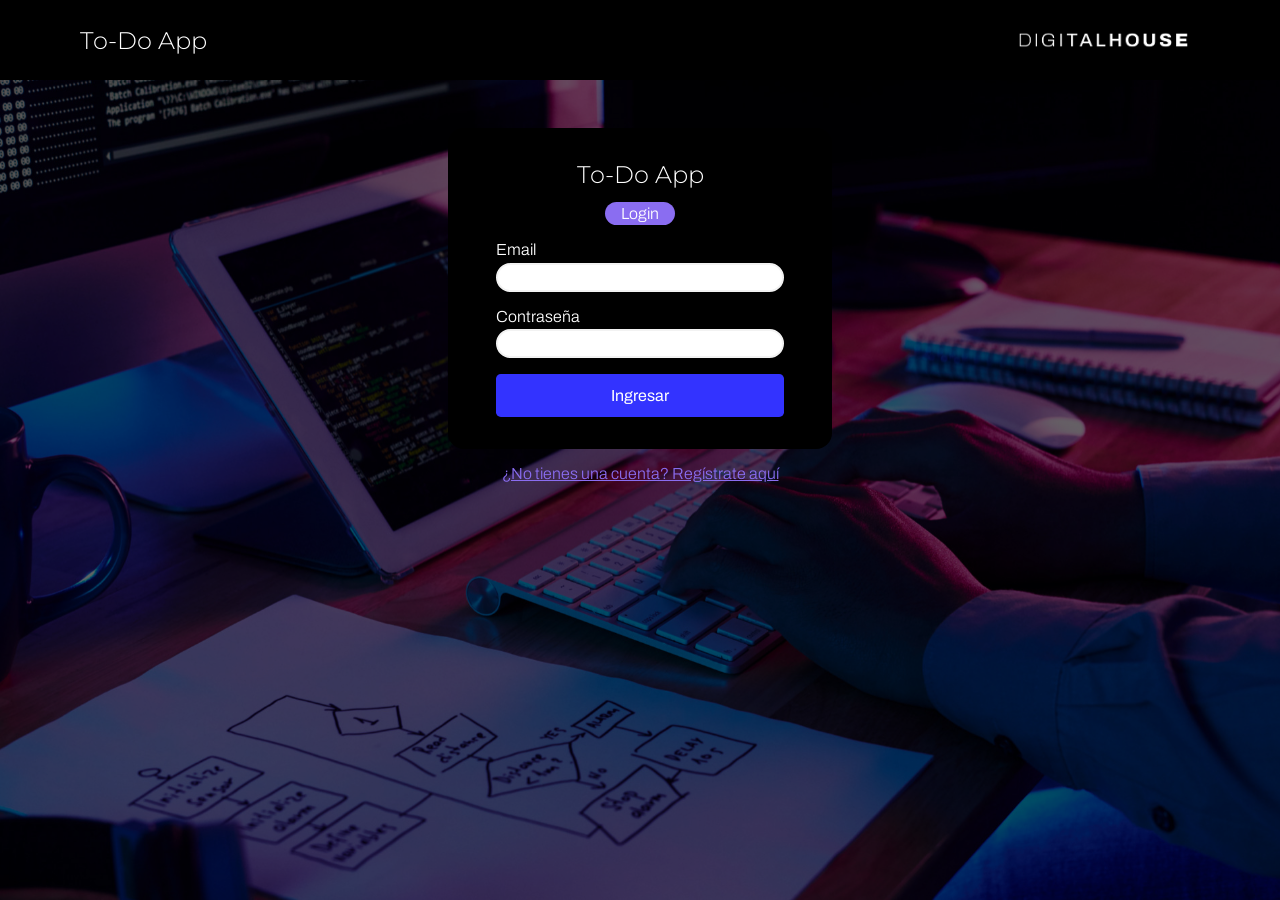
<file: index.html>
<!DOCTYPE html>
<html lang="es">
  <head>
    <meta charset="UTF-8" />
    <meta http-equiv="X-UA-Compatible" content="IE=edge" />
    <meta name="viewport" content="width=device-width, initial-scale=1.0" />
    <title>ToDo App</title>
    <link rel="icon" type="image/x-icon" href="./assets/DH_Logo_Black.png" />
    <meta
      name="description"
      content="Digital House CTD | Proyecto integrador | FRONTEND II"
    />

    <!-- ---------------- estilos compartidos de login y signup ---------------- -->
    <link rel="stylesheet" href="./css/loginSignupStyles.css" />

    <!-- ---------------------- logica aplicada en login ----------------------- -->
    <script src="./scripts/utils.js"></script>
    <script src="./scripts/login.js"></script>
  </head>

  <body>
    <header class="container">
      <nav>
        <h1>To-Do App</h1>
        <img src="./assets/DigitalHouse_Logo_White.png" alt="logo DH" />
      </nav>
    </header>

    <div class="container">
      <form>
        <div class="form-header">
          <h2>To-Do App</h2>
          <p class="rounded">Login</p>
        </div>

        <label>Email</label>
        <input id="inputEmail" type="text" />
        <label>Contraseña</label>
        <input id="inputPassword" type="password" />

        <button type="submit">Ingresar</button>
      </form>

      <div class="ingresarA">
        <a href="signup.html">¿No tienes una cuenta? Regístrate aquí</a>
      </div>
    </div>
  </body>
</html>
</file>
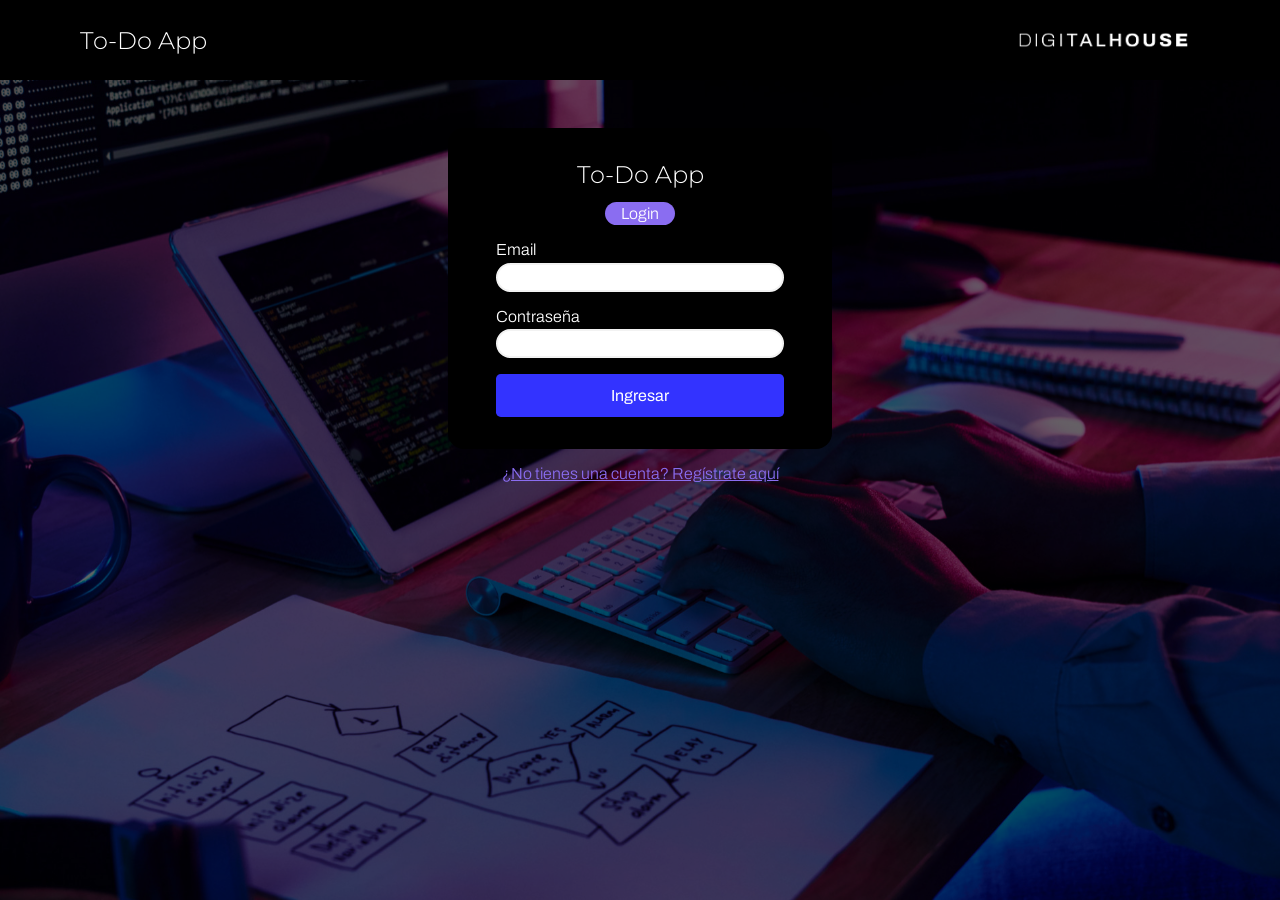
<file: mis-tareas.html>
<!DOCTYPE html>
<html lang="es">
  <head>
    <meta charset="UTF-8" />
    <meta http-equiv="X-UA-Compatible" content="IE=edge" />
    <meta name="viewport" content="width=device-width, initial-scale=1.0" />
    <title>ToDo App</title>
    <link rel="icon" type="image/x-icon" href="./assets/DH_Logo_Black.png" />
    <meta
      name="description"
      content="Digital House CTD | Proyecto integrador | FRONTEND II"
    />

    <!-- ----------------------------- estilos CSS ----------------------------- -->
    <link rel="stylesheet" href="./css/tasksStyles.css" />

    <!-- ------------------- libreria de iconos Fontawesome -------------------- -->
    <link
      rel="stylesheet"
      href="https://cdnjs.cloudflare.com/ajax/libs/font-awesome/6.1.1/css/all.min.css"
      integrity="sha512-KfkfwYDsLkIlwQp6LFnl8zNdLGxu9YAA1QvwINks4PhcElQSvqcyVLLD9aMhXd13uQjoXtEKNosOWaZqXgel0g=="
      crossorigin="anonymous"
      referrerpolicy="no-referrer"
    />

    <!-- logica de la página -->
    <script src="./scripts/tasks.js"></script>
  </head>

  <body>
    <!-- cabecera con barra de navegación -->
    <header class="container">
      <nav>
        <h1>To-Do App</h1>

        <div class="user-info">
          <p></p>
          <div class="user-image"></div>
          <button id="closeApp">
            <i class="fa-solid fa-right-from-bracket"></i> Cerrar sesión
          </button>
        </div>
      </nav>
    </header>

    <main class="container">
      <!-- carga de tareas -->
      <form class="nueva-tarea">
        <input id="nuevaTarea" type="text" placeholder="nueva tarea" />
        <button type="submit">
          <i class="fa-solid fa-pencil"></i> Crear tarea
        </button>
      </form>

      <!-- contenedor vacío para las que pasen a pendientes -->
      <ul class="tareas-pendientes"></ul>

      <h2>Tareas finalizadas <span id="cantidad-finalizadas">0</span></h2>
      <!-- contenedor vacío para las que pasen a terminadas -->
      <ul class="tareas-terminadas"></ul>
    </main>

    <footer>
      <img src="./assets/DH_Logo_White.png" alt="" />
      <p>| Frontend II Team ♥</p>
    </footer>
  </body>
</html>
</file>
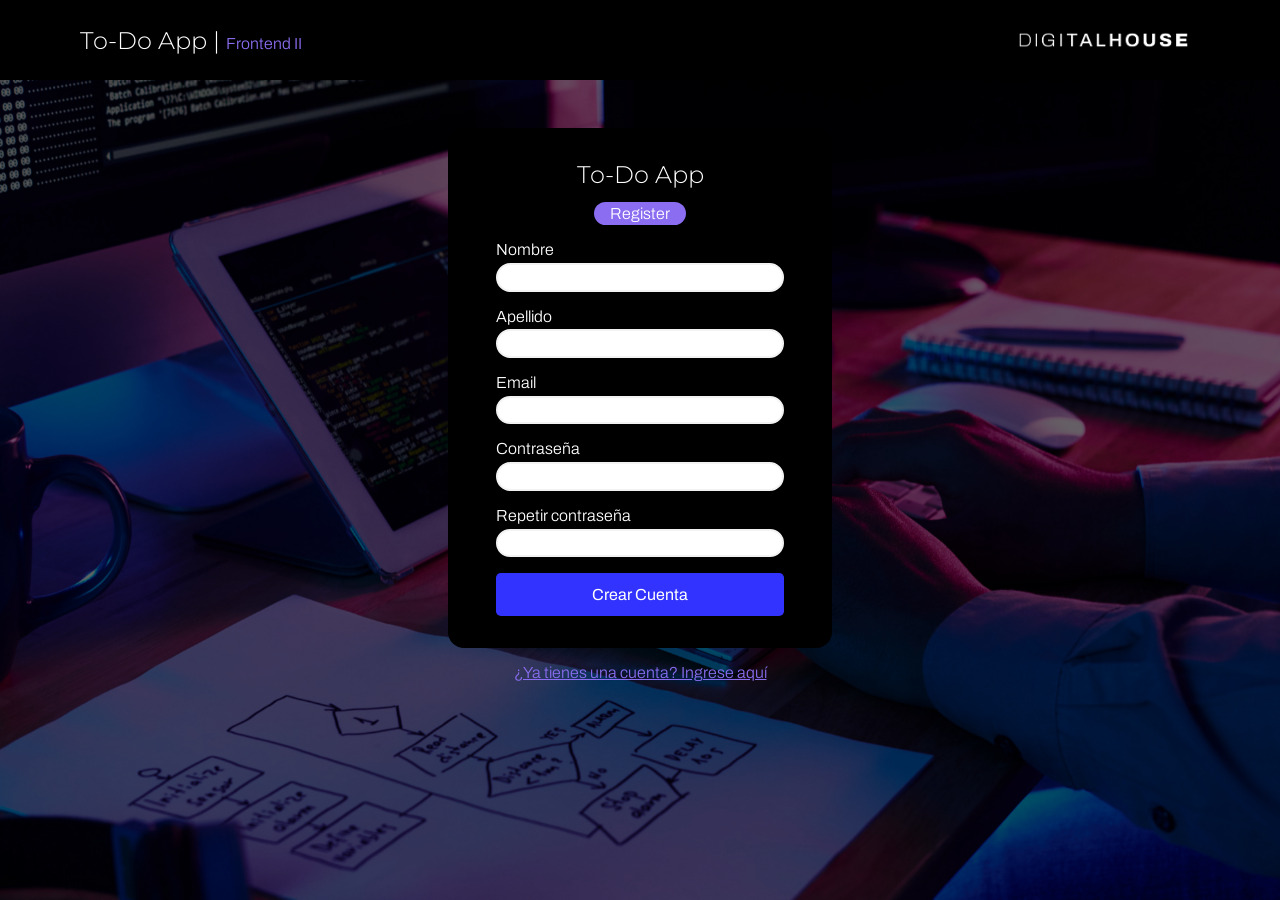
<file: signup.html>
<!DOCTYPE html>
<html lang="es">
  <head>
    <meta charset="UTF-8" />
    <meta http-equiv="X-UA-Compatible" content="IE=edge" />
    <meta name="viewport" content="width=device-width, initial-scale=1.0" />
    <title>ToDo App</title>
    <link rel="icon" type="image/x-icon" href="./assets/DH_Logo_Black.png" />
    <meta
      name="description"
      content="Digital House CTD | Proyecto integrador | FRONTEND II"
    />

    <!-- ---------------- estilos compartidos de login y signup ---------------- -->
    <link rel="stylesheet" href="./css/loginSignupStyles.css" />

    <!-- ---------------------- logica aplicada en register -------------------- -->
    <script src="./scripts/utils.js"></script>
    <script src="./scripts/signup.js"></script>
  </head>

  <body>
    <header class="container">
      <nav>
        <h1>To-Do App | <span>Frontend II</span></h1>
        <img src="./assets/DigitalHouse_Logo_White.png" alt="logo DH" />
      </nav>
    </header>

    <div class="container">
      <form>
        <div class="form-header">
          <h2>To-Do App</h2>
          <p class="rounded">Register</p>
        </div>

        <label>Nombre</label>
        <input id="inputNombre" type="text" />

        <label>Apellido</label>
        <input id="inputApellido" type="text" />

        <label>Email</label>
        <input id="inputEmail" type="text" />

        <label>Contraseña</label>
        <input id="inputPassword" type="password" />

        <label>Repetir contraseña</label>
        <input id="inputPasswordRepetida" type="password" />

        <button type="submit">Crear Cuenta</button>
      </form>

      <div class="ingresarA">
        <a href="index.html">¿Ya tienes una cuenta? Ingrese aquí</a>
      </div>
    </div>
  </body>
</html>
</file>
<file: css/loginSignupStyles.css>
@import url('./globalStyles.css');

body {
    background-image: url('../assets/wallpaper1.jpg');
    background-repeat: no-repeat;
    background-position: center;
    background-size: cover;
    /* capa sobre fondo */
    box-shadow: inset 0 0 0 1000px rgba(0, 0, 0, .6);

}

header {
    background-color: var(--negro);
    height: 5rem;
    margin-bottom: 3rem;
}

nav {
    padding: 1rem;
    height: 100%;
    display: flex;
    justify-content: space-between;
    align-items: center;
}

nav h1 span {
    font-weight: 300;
    font-size: 1rem;
    color: var(--lila);
}
nav img {
    display: block;
    height: 80%;
}

.container {
    padding: 0 5%;
}

form {
    background-color: var(--negro);
    max-width: 24rem;
    margin: 0 auto;
    padding: 2rem 3rem;
    border-radius: 1rem;
    display: flex;
    flex-direction: column;
}


.form-header {
    display: flex;
    flex-direction: column;
    align-items: center;
    margin-bottom: 1rem;
}

.form-header h2 {
    margin-bottom: .8rem;
}

.form-header p {
    background-color: var(--lila);
    padding: .2rem 1rem;
}

form label {
    margin-bottom: .3rem;
}

form input {
    border-radius: 100vh;
    margin-bottom: 1rem;
    padding: .3rem 1rem;
    border: 2px solid var(--app-grey);
}

form input:focus {
    outline: none;
    border: 2px solid var(--lila);
}

form button{
    background-color: var(--azul);
    color: white;
    padding: .8rem 0;
    border-radius: .3rem;
    font-size: 1rem;
    font-weight: 400;
}
form button:hover{
    background-color: var(--azul-hover);
}

.ingresarA {
    padding: 1rem 0;
    text-align: center;
}

.ingresarA a {
    color: var(--lila);
}
.ingresarA a:hover{
    color: var(--azul);
}
</file>
<file: css/tasksStyles.css>
@import url('./globalStyles.css');


body {
    background-color: var(--oscuro);
    background-image: url('../assets/wallpaper3.jpg');
    background-repeat: no-repeat;
    background-position: center;
    background-size: cover;
    /* capa sobre fondo */
    box-shadow: inset 0 0 0 1000px rgba(0, 0, 0, .8);

}

header {
    background-color: var(--negro);
    height: 5rem;
    margin-bottom: 3rem;
}

nav {
    padding: 1rem;
    height: 100%;
    display: flex;
    justify-content: space-between;
    align-items: center;
}

nav .user-info {
    display: flex;
    justify-content: space-between;
    align-items: center;
}

nav .user-info .user-image {
    width: 40px;
    height: 40px;
    background-color: white;
    background-image: url('../assets/user.png');
    background-repeat: no-repeat;
    background-position: center;
    background-size: cover;
    border-radius: 50vh;
    margin-left: .5rem;
}

nav .user-info button {
    background-color: var(--laranja);
    color: white;
    padding: .5rem 1rem;
    margin-left: 2rem;
    border-radius: .3rem;
    font-size: .8rem;
    font-weight: 400;
}


.container {
    padding: 0 5%;
}

form {
    background-color: var(--negro);
    padding: 2rem 3rem;
    margin-bottom: 1rem;
    border-radius: 1rem;
    display: flex;
    justify-content: space-around;
    align-items: center;
}

form input {

    flex-grow: 1;
    border-radius: 100vh;
    padding: .3rem 1rem;
    border: 2px solid var(--app-grey);
}

form input:focus {
    outline: none;
    border: 2px solid var(--lila);
}

form button {
    background-color: var(--azul);
    color: white;
    padding: .8rem 1.5rem;
    border-radius: .3rem;
    font-size: 1rem;
    margin-left: 1rem;
    font-weight: 400;
}

form button:hover {
    background-color: var(--azul-hover);
}

main ul {
    color: black;
}

main h2 {
    margin: 1.5rem 0 .5rem 0;
}

/* ------------Tareas pendientes */
.tareas-pendientes .tarea {
    background-color: var(--app-grey);
    margin-bottom: .7rem;
    border-radius: .5rem;
    border-left: .6rem solid grey;
    padding: .5rem 1rem;
    display: flex;
    justify-content: space-between;
    align-items: center;
}

.tareas-pendientes .tarea i {
    pointer-events: none;
    color: grey;
    font-size: 1.4rem;
    border-radius: 50vh;
}

.tareas-pendientes .tarea button {
    border-radius: 50vh;
}

.tareas-pendientes .tarea button:hover i {
    color: var(--verde);
}

.tareas-pendientes .tarea button:active {
    background-color: var(--verde);
}

.tareas-pendientes .tarea .descripcion {
    padding: .3rem .5rem;
    flex-grow: 1;
    display: flex;
    align-items: center;
}

.tareas-pendientes .tarea .descripcion .nombre {
    flex-grow: 1;
}

.tareas-pendientes .tarea .descripcion .timestamp {
    margin-left: 1rem;
    padding: .3rem .8rem;
    border-radius: 50vh;
    background-color: white;
    color: grey;
    font-size: .9rem;
}

/* ------------Tareas terminadas */
#cantidad-finalizadas {
    background-color: var(--verde);
    border-radius: 50vh;
    padding: .1rem .5rem;
}

.tareas-terminadas .tarea {
    background-color: var(--app-grey);
    margin-bottom: .7rem;
    border-radius: .5rem;
    border-left: .6rem solid var(--verde);
    padding: .5rem;
    display: flex;
    justify-content: space-between;
    align-items: center;
}

.tareas-terminadas .tarea .hecha i {
    font-size: 1.4rem;
    border-radius: 50vh;
    color: var(--verde);
}

.cambios-estados i {
    pointer-events: none;
}

.tareas-terminadas .tarea .descripcion {
    padding: .3rem .5rem;
    color: grey;
    flex-grow: 1;
    display: flex;
    align-items: center;
}

.tareas-terminadas .tarea .descripcion .nombre {
    text-decoration: line-through;
    flex-grow: 1;
}

.tareas-terminadas .tarea .descripcion button {
    font-size: .9rem;
    color: white;
    margin-left: .6rem;
    padding: .4rem;
    border-radius: .3rem;
}

.tareas-terminadas .tarea .cambios-estados button:hover {
    color: var(--negro);
}

.tareas-terminadas .tarea .cambios-estados button:active {
    color: white;
}

.tareas-terminadas .tarea .descripcion .incompleta {
    background-color: var(--azul);
}

.tareas-terminadas .tarea .descripcion .borrar {
    background-color: var(--laranja);
}

footer {
    height: 2rem;
    width: 100%;
    background-color: var(--negro);
    position: fixed;
    bottom: 0;
    display: flex;
    justify-content: center;
    align-items: center;
}

footer img {
    height: 100%;
}

.user-info {
    text-transform: capitalize;
}
</file>
